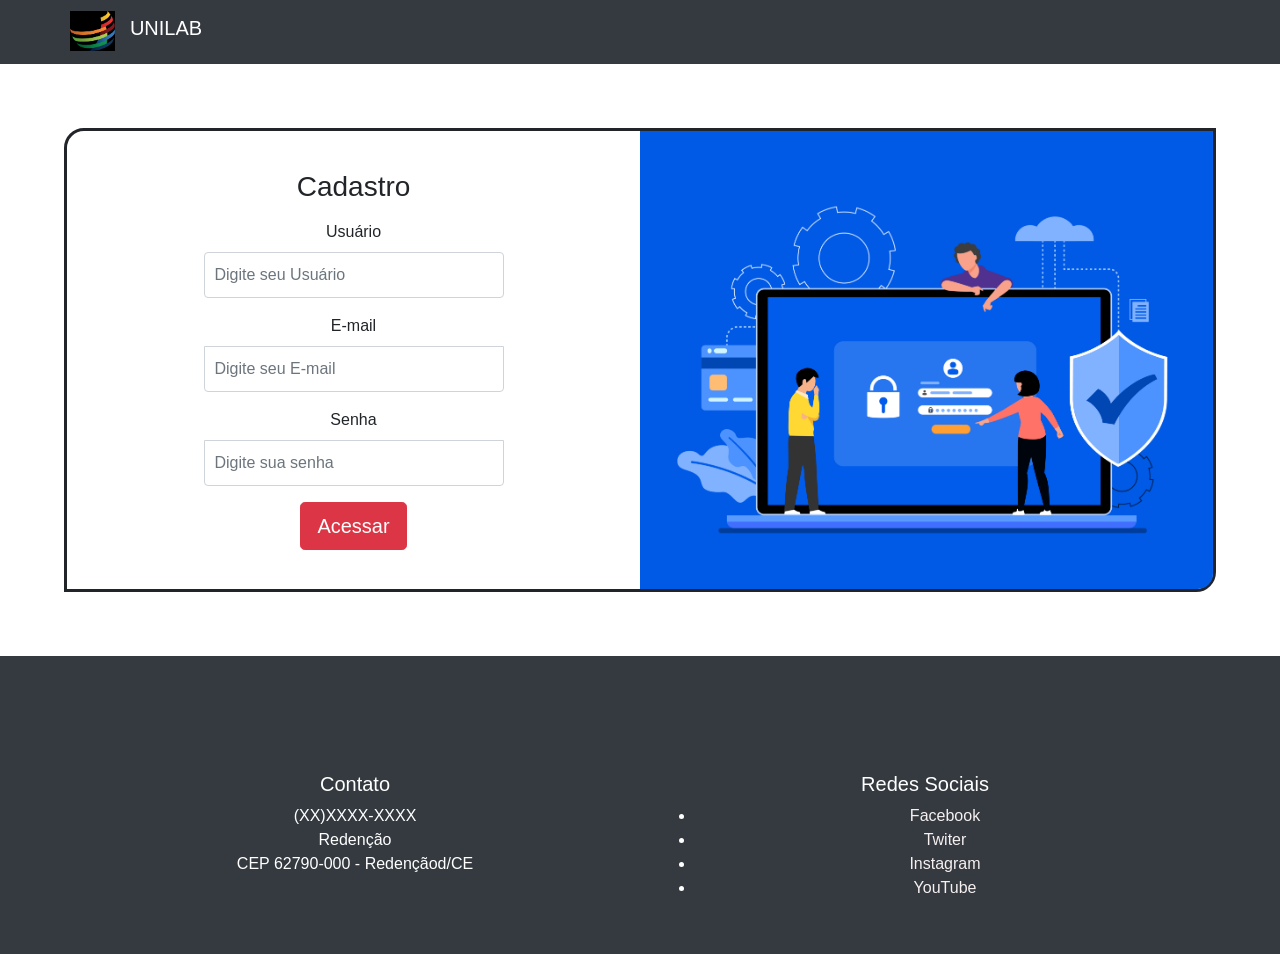
<file: cadastro.html>
<!DOCTYPE html>
<html lang="pt-br">
    <head>
        <meta charset="UTF-8">
        <meta name="viewport" content="width=device-width, initial-scale=1, shrink-to-fit=no">        
        <title>Unilab - Login</title>
        <link rel="icon" href="imagem/favicon.ico">
        <link rel="stylesheet" href="https://maxcdn.bootstrapcdn.com/bootstrap/4.0.0/css/bootstrap.min.css">
        <link rel="stylesheet" href="css/estilo.css">
    </head>
    <body class="text-center">
		<nav class="navbar navbar-expand navbar-dark">
			<div class="container">
				
				<a href="">
					<img src="./imagem/WhatsApp Image 2021-05-28 at 11.16.56.jpeg" height="40" width="" alt="">
					<h1 style="margin-left: 10px;" class="navbar-brand">UNILAB</h1>
				</a>
			</div>
        </nav>
        <div class="login borda_redonda">
			<div class="form">
				<form class="form-signin">
					<h1 class="h3 mb-3 font-weight-normal">Cadastro</h1>
		
					<div class="form-group">
						<label>Usuário</label>
						<input type="text" class="form-control" placeholder="Digite seu Usuário">               
					</div>
                    <div class="form-group">
						<label>E-mail</label>
						<input type="password" class="form-control" placeholder="Digite seu E-mail">
					</div>
                    
					<div class="form-group">
						<label>Senha</label>
						<input type="password" class="form-control" placeholder="Digite sua senha">
					</div>
					<button class="btn btn-lg btn-primary btn-danger type="submit">Acessar</button>
				</form>
			</div>
			<img class="img-fluid login-img d-none d-md-table-cell" src="imagem/Data_security_02.jpg" alt="">
		</div>
		<div class="navbar-expand-lg rodape">
			<div class="container ">
				
			</div>
		</div>
		<div class="rodape">
			<div class="container">
				<div class="row">
					<div class="col-12 col-md-6">
						<h5>Contato</h5>
						<p>
							(XX)XXXX-XXXX <br>
							Redenção<br>
							CEP 62790-000 - Redençãod/CE<br>
						</p>
					</div>
					<div class="col-12 col-md-6">
						<h5>Redes Sociais</h5>
						<ul>
							<li><a href="#">Facebook</a></li>
							<li><a href="#">Twiter</a></li>
							<li><a href="#">Instagram</a></li>
							<li><a href="#">YouTube</a></li>
						</ul>
					</div>
				</div>
			</div>
		</div>

        <!--<script src="https://code.jquery.com/jquery-3.2.1.slim.min.js"></script>
        <script src="https://cdnjs.cloudflare.com/ajax/libs/popper.js/1.12.9/umd/popper.min.js"></script>
        <script src="https://maxcdn.bootstrapcdn.com/bootstrap/4.0.0/js/bootstrap.min.js"></script>-->
    </body>
</html>
</file>
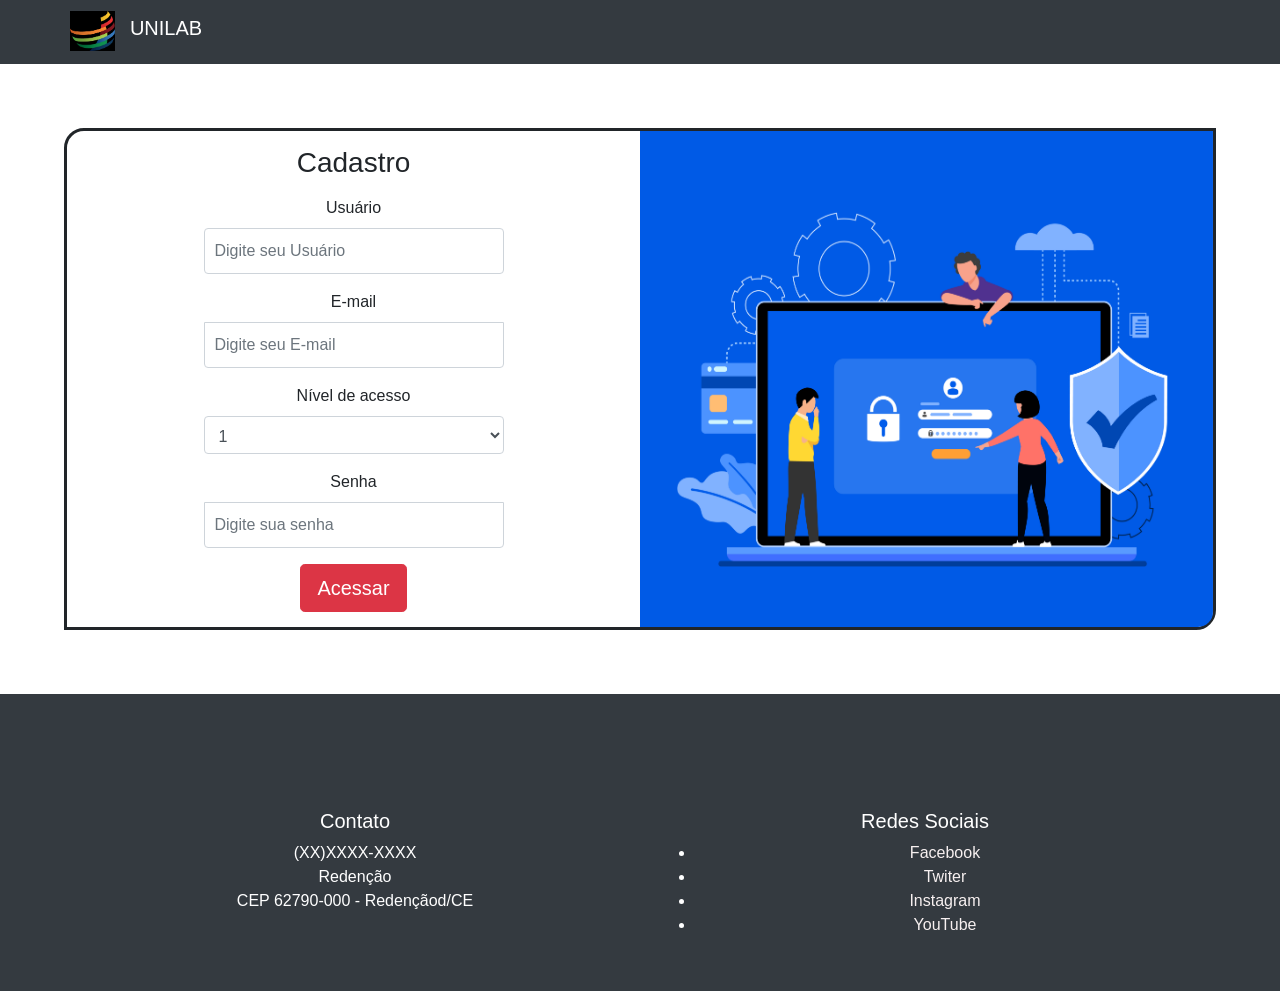
<file: cadastro_adm.html>
<!DOCTYPE html>
<html lang="pt-br">
    <head>
        <meta charset="UTF-8">
        <meta name="viewport" content="width=device-width, initial-scale=1, shrink-to-fit=no">        
        <title>Unilab - Login</title>
        <link rel="icon" href="imagem/favicon.ico">
        <link rel="stylesheet" href="https://maxcdn.bootstrapcdn.com/bootstrap/4.0.0/css/bootstrap.min.css">
        <link rel="stylesheet" href="css/estilo.css">
    </head>
    <body class="text-center">
		<nav class="navbar navbar-expand navbar-dark">
			<div class="container">
				
				<a href="">
					<img src="./imagem/WhatsApp Image 2021-05-28 at 11.16.56.jpeg" height="40" width="" alt="">
					<h1 style="margin-left: 10px;" class="navbar-brand">UNILAB</h1>
				</a>
			</div>
        </nav>
        <div class="login borda_redonda">
			<div class="form">
				<form class="form-signin">
					<h1 class="h3 mb-3 font-weight-normal">Cadastro</h1>
		
					<div class="form-group">
						<label>Usuário</label>
						<input type="text" class="form-control" placeholder="Digite seu Usuário">               
					</div>
                    <div class="form-group">
						<label>E-mail</label>
						<input type="password" class="form-control" placeholder="Digite seu E-mail">
					</div>
                    <div class="form-group">
                        <label>Nível de acesso</label>
                        <select class="form-control">
                            <option>1</option>
                            <option>2</option>
                            <option>3</option>
                            <option>4</option>
                            <option>5</option>
                        </select>
                    </div>
					<div class="form-group">
						<label>Senha</label>
						<input type="password" class="form-control" placeholder="Digite sua senha">
					</div>
					<button class="btn btn-lg btn-primary btn-danger type="submit">Acessar</button>
				</form>
			</div>
			<img class="img-fluid login-img d-none d-md-table-cell" src="imagem/Data_security_02.jpg" alt="">
		</div>
		<div class="navbar-expand-lg rodape">
			<div class="container ">
				
			</div>
		</div>
		<div class="rodape">
			<div class="container">
				<div class="row">
					<div class="col-12 col-md-6">
						<h5>Contato</h5>
						<p>
							(XX)XXXX-XXXX <br>
							Redenção<br>
							CEP 62790-000 - Redençãod/CE<br>
						</p>
					</div>
					<div class="col-12 col-md-6">
						<h5>Redes Sociais</h5>
						<ul>
							<li><a href="#">Facebook</a></li>
							<li><a href="#">Twiter</a></li>
							<li><a href="#">Instagram</a></li>
							<li><a href="#">YouTube</a></li>
						</ul>
					</div>
				</div>
			</div>
		</div>

        <!--<script src="https://code.jquery.com/jquery-3.2.1.slim.min.js"></script>
        <script src="https://cdnjs.cloudflare.com/ajax/libs/popper.js/1.12.9/umd/popper.min.js"></script>
        <script src="https://maxcdn.bootstrapcdn.com/bootstrap/4.0.0/js/bootstrap.min.js"></script>-->
    </body>
</html>
</file>
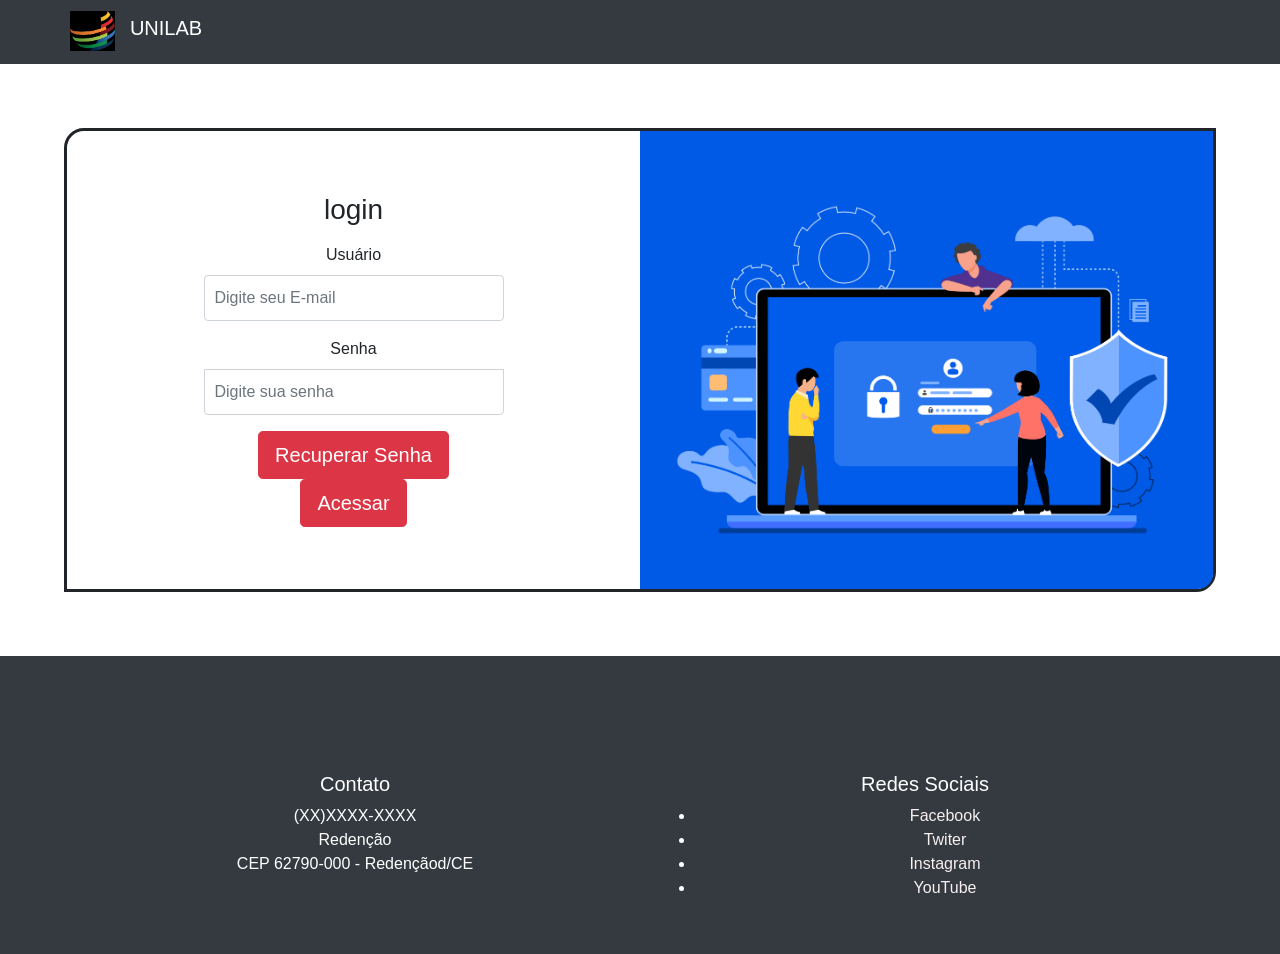
<file: login.html>
<!DOCTYPE html>
<html lang="pt-br">
    <head>
        <meta charset="UTF-8">
        <meta name="viewport" content="width=device-width, initial-scale=1, shrink-to-fit=no">        
        <title>Unilab - Login</title>
        <link rel="icon" href="imagem/favicon.ico">
        <link rel="stylesheet" href="https://maxcdn.bootstrapcdn.com/bootstrap/4.0.0/css/bootstrap.min.css">
        <link rel="stylesheet" href="css/estilo.css">
    </head>
    <body class="text-center">
		<nav class="navbar navbar-expand navbar-dark">
			<div class="container">
				
				<a href="">
					<img src="./imagem/WhatsApp Image 2021-05-28 at 11.16.56.jpeg" height="40" width="" alt="">
					<h1 style="margin-left: 10px;" class="navbar-brand">UNILAB</h1>
				</a>
			</div>
        </nav>
        <div class="login borda_redonda">
			<div class="form">
				<form class="form-signin">
					<h1 class="h3 mb-3 font-weight-normal">login</h1>
		
					<div class="form-group">
						<label>Usuário</label>
						<input type="text" class="form-control" placeholder="Digite seu E-mail">               
					</div>
					<div class="form-group">
						<label>Senha</label>
						<input type="password" class="form-control" placeholder="Digite sua senha">
					</div>
					<button class="btn btn-lg btn-primary btn-danger type="submit"><a href="./recup_email.html">Recuperar Senha</a></button>
					<button class="btn btn-lg btn-primary btn-danger type="submit">Acessar</button>
				</form>
			</div>
			<img class="img-fluid login-img d-none d-md-table-cell" src="imagem/Data_security_02.jpg" alt="">
		</div>
		<div class="navbar-expand-lg rodape">
			<div class="container ">
				
			</div>
		</div>
		<div class="rodape">
			<div class="container">
				<div class="row">
					<div class="col-12 col-md-6">
						<h5>Contato</h5>
						<p>
							(XX)XXXX-XXXX <br>
							Redenção<br>
							CEP 62790-000 - Redençãod/CE<br>
						</p>
					</div>
					<div class="col-12 col-md-6">
						<h5>Redes Sociais</h5>
						<ul>
							<li><a href="#">Facebook</a></li>
							<li><a href="#">Twiter</a></li>
							<li><a href="#">Instagram</a></li>
							<li><a href="#">YouTube</a></li>
						</ul>
					</div>
				</div>
			</div>
		</div>

        <!--<script src="https://code.jquery.com/jquery-3.2.1.slim.min.js"></script>
        <script src="https://cdnjs.cloudflare.com/ajax/libs/popper.js/1.12.9/umd/popper.min.js"></script>
        <script src="https://maxcdn.bootstrapcdn.com/bootstrap/4.0.0/js/bootstrap.min.js"></script>-->
    </body>
</html>
</file>
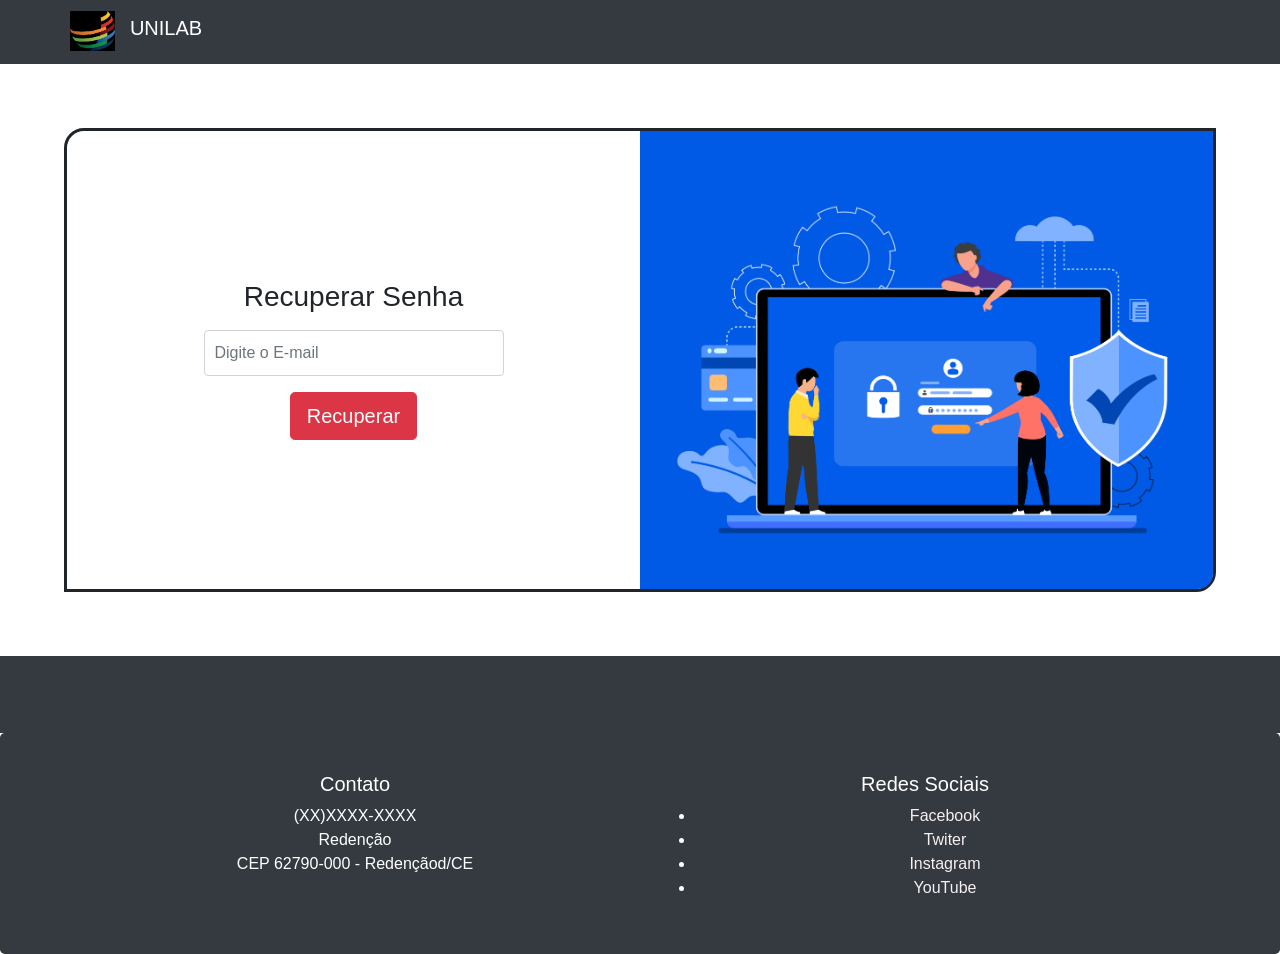
<file: recup_email.html>
<!DOCTYPE html>
<html lang="pt-br">
    <head>
        <meta charset="UTF-8">
        <meta name="viewport" content="width=device-width, initial-scale=1, shrink-to-fit=no">        
        <title>Unilab - Recuperar Senha</title>
        <link rel="icon" href="imagem/favicon.ico">
        <link rel="stylesheet" href="https://maxcdn.bootstrapcdn.com/bootstrap/4.0.0/css/bootstrap.min.css">
        <link rel="stylesheet" href="css/estilo.css">
    </head>
    <body class="text-center">
		<nav class="navbar navbar-expand navbar-dark">
			<div class="container">
				<a href="">
				<img src="./imagem/WhatsApp Image 2021-05-28 at 11.16.56.jpeg" height="40" width="" alt="">
					<h1 style="margin-left: 10px;" class="navbar-brand">UNILAB</h1>
				</a>
			</div>
        </nav>
        <div class="login borda_redonda">
			<div class="form">
				<form class="form-signin">
					<h1 class="h3 mb-3 font-weight-normal">Recuperar Senha</h1>
		
					<div class="form-group">
						<input type="text" class="form-control" placeholder="Digite o E-mail">               
					</div>
					<button class="btn btn-lg btn-primary btn-danger type="submit">Recuperar</button>
				</form>
			</div>
			<img class="img-fluid login-img d-none d-md-table-cell" src="imagem/Data_security_02.jpg" alt="">
		</div>
		<div class="navbar-expand-lg rodape">
			<div class="container ">
				
			</div>
		</div>
		<div class="jumbotron rodape">
			<div class="container">
				<div class="row">
					<div class="col-12 col-md-6">
						<h5>Contato</h5>
						<p>
							(XX)XXXX-XXXX <br>
							Redenção<br>
							CEP 62790-000 - Redençãod/CE<br>
						</p>
					</div>
					<div class="col-12 col-md-6">
						<h5>Redes Sociais</h5>
						<ul>
							<li><a href="#">Facebook</a></li>
							<li><a href="#">Twiter</a></li>
							<li><a href="#">Instagram</a></li>
							<li><a href="#">YouTube</a></li>
						</ul>
					</div>
				</div>
			</div>
		</div>

        <!--<script src="https://code.jquery.com/jquery-3.2.1.slim.min.js"></script>
        <script src="https://cdnjs.cloudflare.com/ajax/libs/popper.js/1.12.9/umd/popper.min.js"></script>
        <script src="https://maxcdn.bootstrapcdn.com/bootstrap/4.0.0/js/bootstrap.min.js"></script>-->
    </body>
</html>
</file>
<file: css/estilo.css>
html,
body {
  height: 100%;
}

.form {
  display: -ms-flexbox;
  display: -webkit-box;
  display: flex;
  -ms-flex-align: center;
  -ms-flex-pack: center;
  -webkit-box-align: center;
  align-items: center;
  -webkit-box-pack: center;
  justify-content: center;
  width: 50%;
}
.navbar{
  background-color: #343A40;
}

.login{
  display: flex;
  -ms-flex-align: center;
  -ms-flex-pack: center;
  -webkit-box-align: center;
  border: outset;
  margin: 5%;
  width: 90%;
  border: 3px solid;
	border-top-left-radius: 20px;
  border-bottom-right-radius: 20px;
}
@media (max-width: 800px){
	.login{
    display: -ms-flexbox;
    display: -webkit-box;
    display: flex;
    justify-content: center;
  }
  .btn{
    margin-top: 10px;
  }
  .form{
    width: 100%;
  }
}
.login-img{
  width: 50%;
  border-bottom-right-radius: 15px;
}
.form-signin {
  width: 100%;
  max-width: 330px;
  padding: 15px;
  margin: 0 auto;
}
.form-signin .checkbox {
  font-weight: 400;
}
.form-signin .form-control {
  position: relative;
  box-sizing: border-box;
  height: auto;
  padding: 10px;
  font-size: 16px;
}
.form-signin .form-control:focus {
  z-index: 2;
}
.form-signin input[type="email"] {
  margin-bottom: -1px;
  border-bottom-right-radius: 0;
  border-bottom-left-radius: 0;
}
.form-signin input[type="password"] {
  margin-bottom: 10px;
  border-top-left-radius: 0;
  border-top-right-radius: 0;
}
.rodape{
	background-color: #343A40;
	color: #fff;
	margin-bottom: 0rem;
	padding: 3%;
}

ul li a{
	color: rgb(247, 240, 240) !important;
}
ul li div a{
	color: rgb(20, 19, 19) !important;
}
ul li a:hover{
	color: rgb(14, 13, 13) !important;
}
button a{
  color: #fff !important;
}
.menu{
  width: 95%;
  margin: 1%;
  display: -ms-flexbox;
  display: -webkit-box;
  display: flex;
  -ms-flex-align: center;
  -ms-flex-pack: center;
  -webkit-box-align: center;
  align-items: center;
  -webkit-box-pack: center;
  justify-content: center;
}
.menu-icon{
  border: outset 1px;
  padding: 1%;
  margin: 1%;
}
.rounded-circle{
  width: 140px;
  height: 140px;
}
.carousel-item {
  height: 32rem;
  background-color: #777;
}
.carousel-item > img {
  position: absolute;
  top: 0;
  left: 0;
  min-width: 100%;
  height: 32rem;
}
.icon{
  margin-right: 15px;
}
</file>
